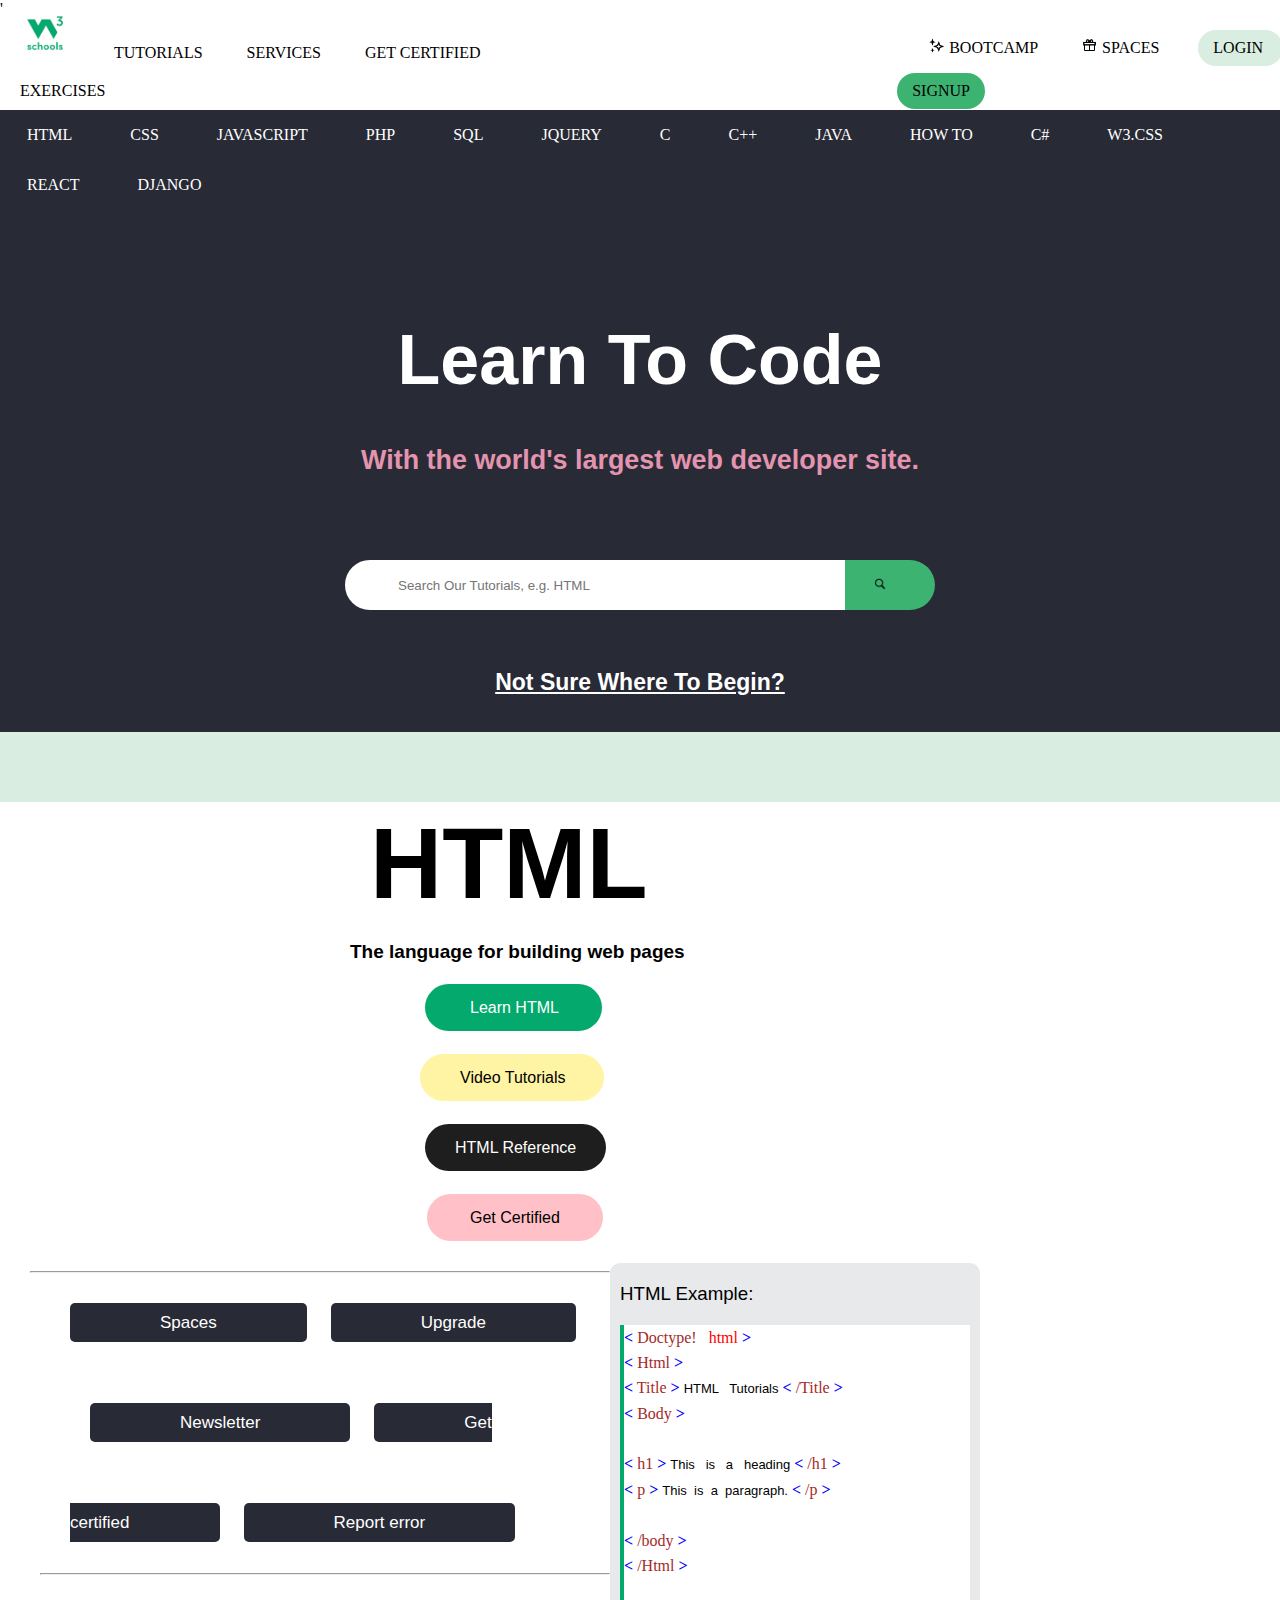
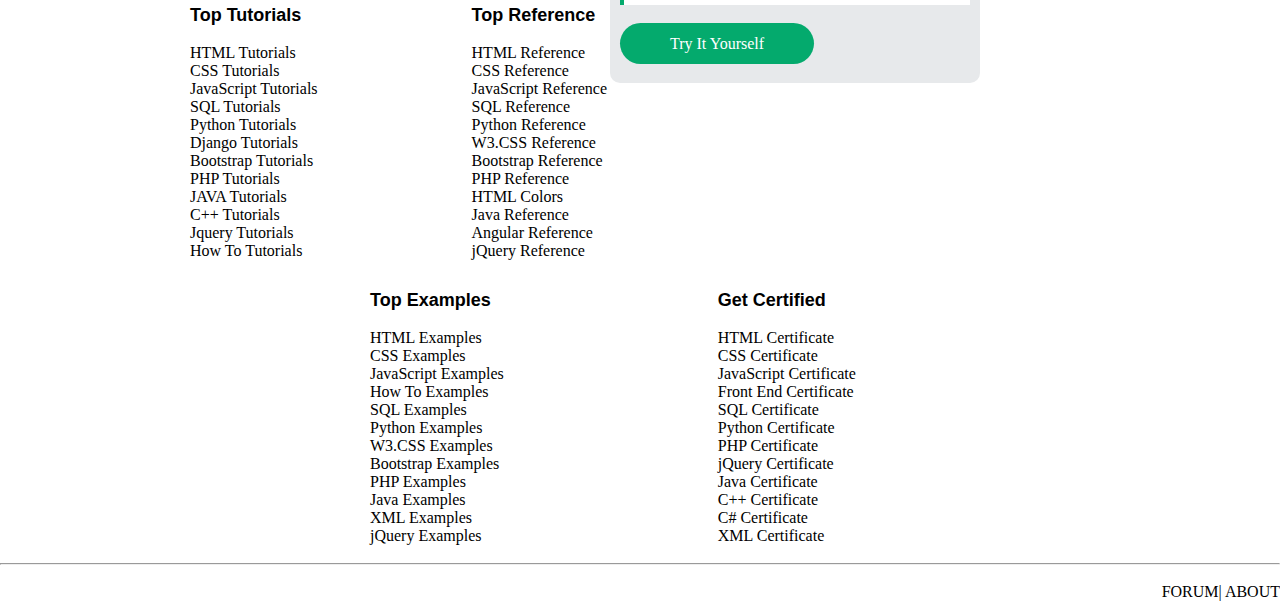
<file: index.html>
<!DOCTYPE html>
<html lang="en">
<head>
    <meta charset="UTF-8">
    <meta name="viewport" content="width=device-width, initial-scale=1.0">
    <title>w3 website</title>'
<link rel="stylesheet" href="./style.css">
</head>
<body>
    <div>
    <nav class="flexy secal">
        
        
        <ul>
            <li class="block"><a class="anchorstyle" href="a"><img src="./logo.png" height="50px" width="50px" style="margin-top:5px;"></a></li>
            <li class="block" class="leftnav"><a class="anchorstyle" href="a">TUTORIALS</a></li>
            <li class="block"class="leftnav"><a class="anchorstyle" href="a">SERVICES</a></li>
            <li class="block" class="leftnav"><a class="anchorstyle" href="a">GET CERTIFIED</a></li>
            <li class="block "class="leftnav"><a class="anchorstyle" href="a"> EXERCISES</a></li>        
            
        </ul>
        <div class="secul  ">
        <ul>
            <li class="block rightnav"><a class="anchorstyle" href="a"><img src="./sparkle.png" style="margin-right:5px; " width="15px" height="15px">BOOTCAMP</a></li>
            <li class="block rightnav"  ><a class="anchorstyle" href="a"><img src="./gift.png"style="margin-right:5px; width="15px" height="15px">SPACES</a></li>
            <li class="block rightnav" id="login" style="margin-bottom:5px"  ><a class="anchorstyle" href="a">LOGIN</a></li>
            <li class="block rightnav" id="signup" ><a class="anchorstyle" href="a">SIGNUP</a></li>
          
        </ul>
    </div>
           
       
    </nav>
   </div>
   <div>
   <div class="colorback">
    <ul>
        <li class="liblockline"><a  class="style" href="a">HTML</a></li>
        <li class="liblockline"><a  class="style" href="a">CSS</a></li>
        <li class="liblockline"><a  class="style" href="a">JAVASCRIPT</a></li>
        <li class="liblockline"><a  class="style" href="a">PHP</a></li>
        <li class="liblockline"><a  class="style" href="a">SQL</a></li>
        <li class="liblockline"><a  class="style" href="a">JQUERY</a></li>
        <li class="liblockline"><a  class="style" href="a">C</a></li>
        <li class="liblockline"><a  class="style" href="a">C++</a></li>
        <li class="liblockline"><a  class="style" href="a">JAVA</a></li>
        <li class="liblockline"><a  class="style" href="a">HOW TO</a></li>
        <li class="liblockline"><a  class="style" href="a">C#</a></li>
        <li class="liblockline"><a  class="style" href="a">W3.CSS</a></li>
        <li class="liblockline"><a  class="style" href="a">REACT</a></li>
        <li class="liblockline"><a  class="style" href="a">DJANGO</a></li>
    </ul>
   </div>
   <div class="colorback2">
    <div align="center" class="align">
   <p id="COT" style="font-size:70px ;padding-top:100px; " ><b>Learn To Code</b>
       <h3>With the world's largest web developer site.</h3>
       <input type="text" placeholder="Search Our Tutorials, e.g. HTML" style="width:500px; height:50px; padding-left:50px; border:solid white;" class="boxy"><button type="submit" class="butt"><img src="./icons8-search-50.png" width="12px" height="12px"></button><br>
       <a href="a" class="linkstyle" style=" padding-bottom: 10%;"><b>Not Sure Where To Begin?</b></a>
    </p>
   <!-- <p align="center"><b>With the world's largest web developer site.</b></p> -->
   </div>
   </div>
</div>
   <div>
         <div>
            <svg style="background-color:#D9EEE1; height:70px; width:100%;">
              <!-- <path d="m 0,0 l110, 0c35, 150,35,0 0,100z" fill="rgb(40, 42, 53);"></path> -->
            </svg> 
          </div>
       <div class="displaytogether">
        <h1 class="htmlsvg" style="font-size: 100px;">HTML</h1>
        <p class="htmlsvg" style="font-size:19px; margin:20px 0px 10px 350px;">The language for building web pages</p>
        <a class="svgbuttons learnhtmlb" href="a" style="margin-left:425px;">Learn HTML</a><br>
        <a class="svgbuttons videotutb" href="a" style="margin-left:420px;">Video Tutorials</a><br>
        <a class="svgbuttons htmlrefb" href="a" style="margin-left:425px;">HTML Reference</a><br>
        <a class="svgbuttons getcerb" href="a" style="margin-left:427px;">Get Certified</a>
       </div>
         <div class="displaytogether" style="float:right; background-color:#E7E9EB; margin-top:10px; margin-right:300px; padding:20px 10px 30px 10px;  box-shadow: 0 10px 15px 0 solid rgba(0, 0, 0, 0.91); border-radius: 10px;">
            <h3 style="font-family:'Source Sans Pro', sans-serif ; font-weight:400;">HTML Example:</h3>
              <div class="innerbox" style=" background-color:white; height:280px;">
                 <div style="height:290px; line-height:25px;">
                    <span class="arrowcolor"><</span>
                     <span class="elementcolor">Doctype! &nbsp;</span>
                     <span style="color:red">html</span>
                     <span class="arrowcolor">></span>
                     <br>
                     <span class="arrowcolor"><</span>
                     <span class="elementcolor">Html</span>
                     <span class="arrowcolor">></span>
                     <br>
                    <span class="arrowcolor"><</span>
                    <span class="elementcolor">Title</span>
                    <span class="arrowcolor">></span>
                    <span style="font-family:'Source Sans Pro', sans-serif ;font-size:13px;">HTML &nbsp; Tutorials</span>
                    <span class="arrowcolor"><</span>
                    <span class="elementcolor">/Title</span>
                    <span class="arrowcolor">></span>
                    <br>
                    <span class="arrowcolor"><</span>
                    <span class="elementcolor">Body</span>
                    <span class="arrowcolor">></span>
                    <br>
                    <br>
                    <span class="arrowcolor"><</span>
                    <span class="elementcolor">h1</span>
                    <span class="arrowcolor">></span>
                    <span style="font-family:'Source Sans Pro', sans-serif ; font-size:13px;">This &nbsp; is &nbsp; a &nbsp; heading</span>
                    <span class="arrowcolor"><</span>
                    <span class="elementcolor">/h1</span>
                    <span class="arrowcolor">></span>
                    <br>
                    <span class="arrowcolor"><</span>
                    <span class="elementcolor">p</span>
                    <span class="arrowcolor">></span>
                    <span style="font-family:'Source Sans Pro', sans-serif ;font-size:13px;">This&nbsp; is &nbsp;a &nbsp;paragraph.</span>
                    <span class="arrowcolor"><</span>
                    <span class="elementcolor">/p</span>
                    <span class="arrowcolor">></span>
                    <br>
                    <br>
                    <span class="arrowcolor"><</span>
                    <span class="elementcolor">/body</span>
                    <span class="arrowcolor">></span>
                    <br>
                    <span class="arrowcolor"><</span>
                    <span class="elementcolor">/Html</span>
                    <span class="arrowcolor">></span>
                </div>
               </div>
               <div style="margin-top:30px;">
                <a class="trybutton" href="a">Try It Yourself</a>
               </div>
         </div>
         <br>
         <br>
         <hr style="margin:0 30px 0 30px;">
         <div style="margin-left:70px;">
            <a class="footerabove">Spaces</a>
            <a class="footerabove" style="margin-left:20px;">Upgrade</a>
            <a class="footerabove" style="margin-left:20px;">Newsletter</a>
            <a class="footerabove" style="margin-left:20px;">Get certified</a>
            <a class="footerabove" style="margin-left:20px;">Report error</a>
         </div>
         <hr  style="margin:0 40px 0 40px;">
         <div>
            <div style="margin-left:190px;">
            <span class="mainfooter">
            <h5 style="font-size:18px; font-family:'Source Sans Pro', sans-serif ;">Top Tutorials</h5>
            <br>
            <a class="anch">HTML Tutorials</a><br>
            <a class="anch">CSS Tutorials</a><br>
            <a class="anch">JavaScript Tutorials</a><br>
            <a class="anch">SQL Tutorials</a> <br>
            <a class="anch">Python Tutorials</a><br>
            <a class="anch">Django Tutorials</a><br>
            <a class="anch">Bootstrap Tutorials</a><br>
            <a class="anch">PHP Tutorials</a><br>
            <a class="anch">JAVA Tutorials</a><br>
            <a class="anch">C++ Tutorials</a><br>
            <a class="anch">Jquery Tutorials</a><br>
            <a class="anch">How To Tutorials</a><br>
            </span>
            <span class="mainfooter" style="margin-left: 150px;">
                <h5 style="font-size:18px; font-family:'Source Sans Pro', sans-serif ;">Top Reference</h5>
                <br>
                <a class="anch">HTML Reference</a><br>
                <a class="anch">CSS Reference</a><br>
                <a class="anch">JavaScript Reference</a><br>
                <a class="anch">SQL Reference</a><br>
                <a class="anch">Python Reference</a><br>
                <a class="anch">W3.CSS Reference</a><br>
                <a class="anch">Bootstrap Reference</a><br>
                <a class="anch">PHP Reference</a><br>
                <a class="anch">HTML Colors</a><br>
                <a class="anch">Java Reference</a><br>
                <a class="anch">Angular Reference</a><br>
                <a class="anch">jQuery Reference</a>
            </span>
            <span class="mainfooter" style="margin-left: 180px;">
                <h5 style="font-size:18px; font-family:'Source Sans Pro', sans-serif ;">Top Examples</h5>
                <br>
                <a class="anch">HTML Examples</a><br>
                <a class="anch">CSS Examples</a><br>
                <a class="anch">JavaScript Examples</a><br>
                <a class="anch">How To Examples</a><br>
                <a class="anch">SQL Examples</a><br>
                <a class="anch">Python Examples</a><br>
                <a class="anch">W3.CSS Examples</a><br>
                <a class="anch">Bootstrap Examples</a><br>
                <a class="anch">PHP Examples</a><br>
                <a class="anch">Java Examples</a><br>
                <a class="anch">XML Examples</a><br>
                <a class="anch">jQuery Examples</a>
            </span>
            <span class="mainfooter"  style="margin-left: 210px;">
                <h5 style="font-size:18px; font-family:'Source Sans Pro', sans-serif ;">Get Certified</h5>
                <br>
                <a class="anch">HTML Certificate</a><br>
                <a class="anch">CSS Certificate</a><br>
                <a class="anch">JavaScript Certificate</a><br>
                <a class="anch">Front End Certificate</a><br>
                <a class="anch">SQL Certificate</a><br>
                <a class="anch">Python Certificate</a><br>
                <a class="anch">PHP Certificate</a><br>
                <a class="anch">jQuery Certificate</a><br>
                <a class="anch">Java Certificate</a><br>
                <a class="anch">C++ Certificate</a><br>
                <a class="anch">C# Certificate</a><br>
                <a class="anch">XML Certificate</a>
            </span>
            </div>
         </div>
         <br>
         <hr>
         <div style="float:right;">
            <br>
            <a href="a" style="text-decoration:none; color:inherit;">FORUM</a>|
            <a href="a" style="text-decoration:none; color:inherit">ABOUT</a>
         </div>
    </div>
</body>
</html>
</file>
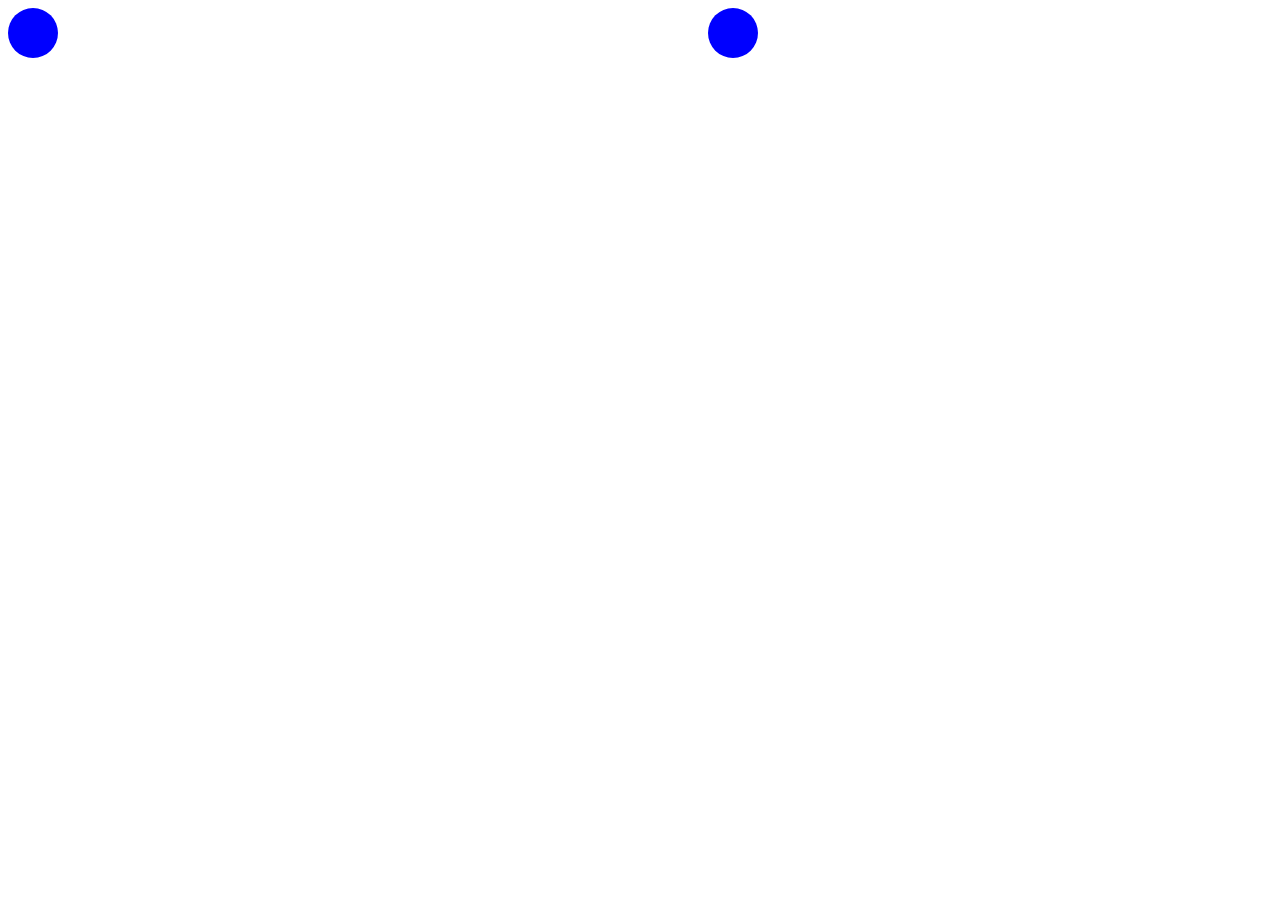
<file: threecircle.html>
<!DOCTYPE html>
<html lang="en">
<head>
    <meta charset="UTF-8">
    <meta name="viewport" content="width=device-width, initial-scale=1.0">
    <title>Document</title>
</head>
<style>
    #circle1{
        height:50px;
        width: 50px;
        border-radius:50px;
        background-color:blue;
    }
    /* .c1{
        display:flex;
        justify-content: left;
    }
    .c2{
        display:flex;
        justify-content:center;

    }
    .c3{
        display:flex;
        justify-content:right;
    } */
    .c{
        display:grid;
        grid-template-columns: repeat(4, 700px);
        
        
    }
 
</style>
<body>
    <div>
    <span class="c">
         <div id="circle1"></div>
         
    <span class="c">
        <div id="circle1"></div>
        
    <span class="c">
        <div id="circle1"></div>
        
    </div>
</body>
</html>
</file>
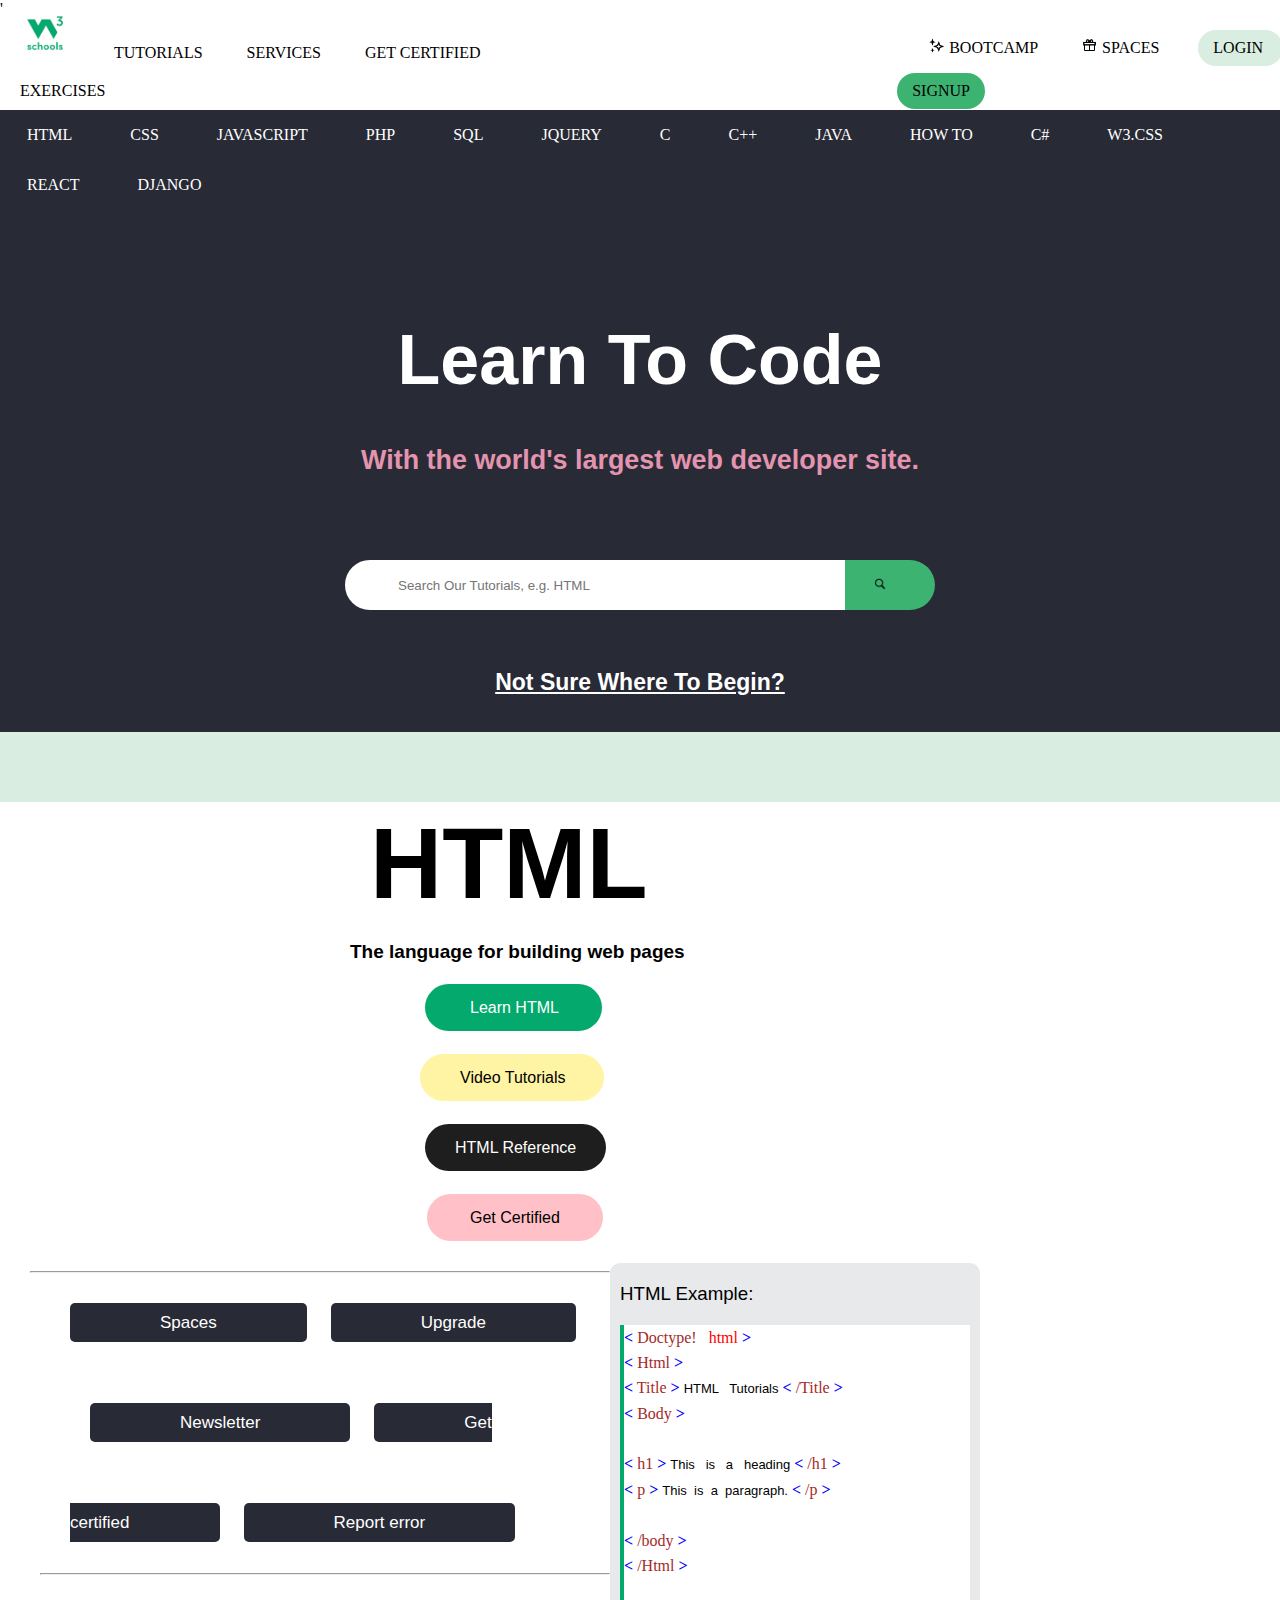
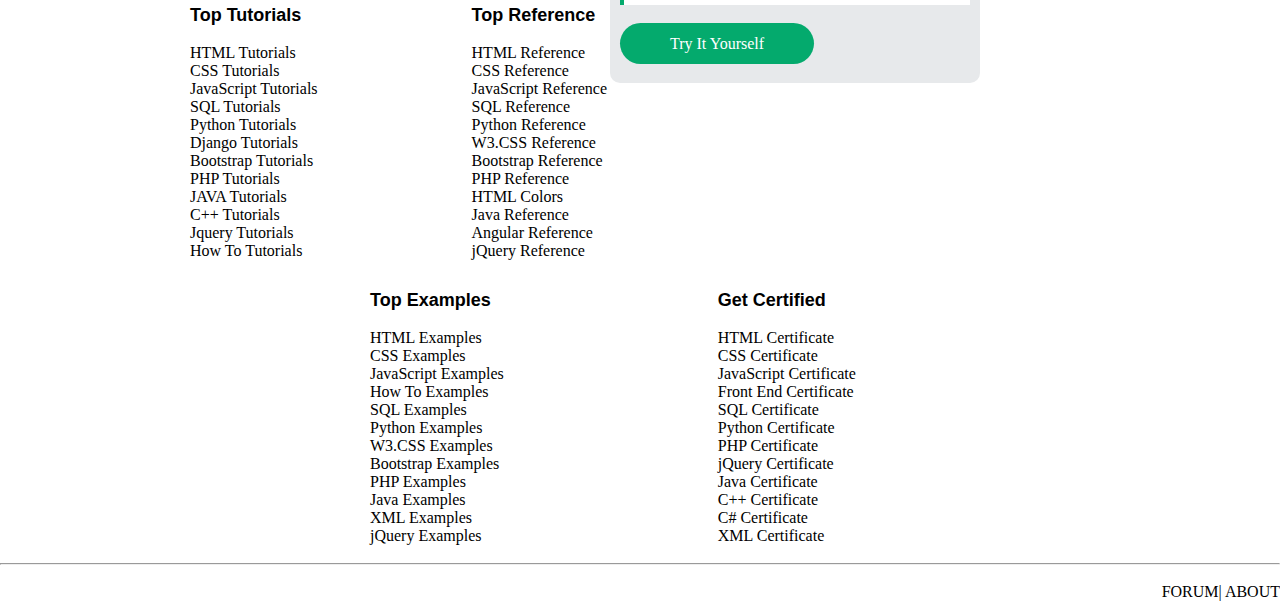
<file: W3.html>
<!DOCTYPE html>
<html lang="en">
<head>
    <meta charset="UTF-8">
    <meta name="viewport" content="width=device-width, initial-scale=1.0">
    <title>w3 website</title>'
<link rel="stylesheet" href="./W3.css">
</head>
<body>
    <div>
    <nav class="flexy secal">
        
        
        <ul>
            <li class="block"><a class="anchorstyle" href="a"><img src="./logo.png" height="50px" width="50px" style="margin-top:5px;"></a></li>
            <li class="block" class="leftnav"><a class="anchorstyle" href="a">TUTORIALS</a></li>
            <li class="block"class="leftnav"><a class="anchorstyle" href="a">SERVICES</a></li>
            <li class="block" class="leftnav"><a class="anchorstyle" href="a">GET CERTIFIED</a></li>
            <li class="block "class="leftnav"><a class="anchorstyle" href="a"> EXERCISES</a></li>        
            
        </ul>
        <div class="secul  ">
        <ul>
            <li class="block rightnav"><a class="anchorstyle" href="a"><img src="./sparkle.png" style="margin-right:5px; " width="15px" height="15px">BOOTCAMP</a></li>
            <li class="block rightnav"  ><a class="anchorstyle" href="a"><img src="./gift.png"style="margin-right:5px; width="15px" height="15px">SPACES</a></li>
            <li class="block rightnav" id="login" style="margin-bottom:5px"  ><a class="anchorstyle" href="a">LOGIN</a></li>
            <li class="block rightnav" id="signup" ><a class="anchorstyle" href="a">SIGNUP</a></li>
          
        </ul>
    </div>
           
       
    </nav>
   </div>
   <div>
   <div class="colorback">
    <ul>
        <li class="liblockline"><a  class="style" href="a">HTML</a></li>
        <li class="liblockline"><a  class="style" href="a">CSS</a></li>
        <li class="liblockline"><a  class="style" href="a">JAVASCRIPT</a></li>
        <li class="liblockline"><a  class="style" href="a">PHP</a></li>
        <li class="liblockline"><a  class="style" href="a">SQL</a></li>
        <li class="liblockline"><a  class="style" href="a">JQUERY</a></li>
        <li class="liblockline"><a  class="style" href="a">C</a></li>
        <li class="liblockline"><a  class="style" href="a">C++</a></li>
        <li class="liblockline"><a  class="style" href="a">JAVA</a></li>
        <li class="liblockline"><a  class="style" href="a">HOW TO</a></li>
        <li class="liblockline"><a  class="style" href="a">C#</a></li>
        <li class="liblockline"><a  class="style" href="a">W3.CSS</a></li>
        <li class="liblockline"><a  class="style" href="a">REACT</a></li>
        <li class="liblockline"><a  class="style" href="a">DJANGO</a></li>
    </ul>
   </div>
   <div class="colorback2">
    <div align="center" class="align">
   <p id="COT" style="font-size:70px ;padding-top:100px; " ><b>Learn To Code</b>
       <h3>With the world's largest web developer site.</h3>
       <input type="text" placeholder="Search Our Tutorials, e.g. HTML" style="width:500px; height:50px; padding-left:50px; border:solid white;" class="boxy"><button type="submit" class="butt"><img src="./icons8-search-50.png" width="12px" height="12px"></button><br>
       <a href="a" class="linkstyle" style=" padding-bottom: 10%;"><b>Not Sure Where To Begin?</b></a>
    </p>
   <!-- <p align="center"><b>With the world's largest web developer site.</b></p> -->
   </div>
   </div>
</div>
   <div>
         <div>
            <svg style="background-color:#D9EEE1; height:70px; width:100%;">
              <!-- <path d="m 0,0 l110, 0c35, 150,35,0 0,100z" fill="rgb(40, 42, 53);"></path> -->
            </svg> 
          </div>
       <div class="displaytogether">
        <h1 class="htmlsvg" style="font-size: 100px;">HTML</h1>
        <p class="htmlsvg" style="font-size:19px; margin:20px 0px 10px 350px;">The language for building web pages</p>
        <a class="svgbuttons learnhtmlb" href="a" style="margin-left:425px;">Learn HTML</a><br>
        <a class="svgbuttons videotutb" href="a" style="margin-left:420px;">Video Tutorials</a><br>
        <a class="svgbuttons htmlrefb" href="a" style="margin-left:425px;">HTML Reference</a><br>
        <a class="svgbuttons getcerb" href="a" style="margin-left:427px;">Get Certified</a>
       </div>
         <div class="displaytogether" style="float:right; background-color:#E7E9EB; margin-top:10px; margin-right:300px; padding:20px 10px 30px 10px;  box-shadow: 0 10px 15px 0 solid rgba(0, 0, 0, 0.91); border-radius: 10px;">
            <h3 style="font-family:'Source Sans Pro', sans-serif ; font-weight:400;">HTML Example:</h3>
              <div class="innerbox" style=" background-color:white; height:280px;">
                 <div style="height:290px; line-height:25px;">
                    <span class="arrowcolor"><</span>
                     <span class="elementcolor">Doctype! &nbsp;</span>
                     <span style="color:red">html</span>
                     <span class="arrowcolor">></span>
                     <br>
                     <span class="arrowcolor"><</span>
                     <span class="elementcolor">Html</span>
                     <span class="arrowcolor">></span>
                     <br>
                    <span class="arrowcolor"><</span>
                    <span class="elementcolor">Title</span>
                    <span class="arrowcolor">></span>
                    <span style="font-family:'Source Sans Pro', sans-serif ;font-size:13px;">HTML &nbsp; Tutorials</span>
                    <span class="arrowcolor"><</span>
                    <span class="elementcolor">/Title</span>
                    <span class="arrowcolor">></span>
                    <br>
                    <span class="arrowcolor"><</span>
                    <span class="elementcolor">Body</span>
                    <span class="arrowcolor">></span>
                    <br>
                    <br>
                    <span class="arrowcolor"><</span>
                    <span class="elementcolor">h1</span>
                    <span class="arrowcolor">></span>
                    <span style="font-family:'Source Sans Pro', sans-serif ; font-size:13px;">This &nbsp; is &nbsp; a &nbsp; heading</span>
                    <span class="arrowcolor"><</span>
                    <span class="elementcolor">/h1</span>
                    <span class="arrowcolor">></span>
                    <br>
                    <span class="arrowcolor"><</span>
                    <span class="elementcolor">p</span>
                    <span class="arrowcolor">></span>
                    <span style="font-family:'Source Sans Pro', sans-serif ;font-size:13px;">This&nbsp; is &nbsp;a &nbsp;paragraph.</span>
                    <span class="arrowcolor"><</span>
                    <span class="elementcolor">/p</span>
                    <span class="arrowcolor">></span>
                    <br>
                    <br>
                    <span class="arrowcolor"><</span>
                    <span class="elementcolor">/body</span>
                    <span class="arrowcolor">></span>
                    <br>
                    <span class="arrowcolor"><</span>
                    <span class="elementcolor">/Html</span>
                    <span class="arrowcolor">></span>
                </div>
               </div>
               <div style="margin-top:30px;">
                <a class="trybutton" href="a">Try It Yourself</a>
               </div>
         </div>
         <br>
         <br>
         <hr style="margin:0 30px 0 30px;">
         <div style="margin-left:70px;">
            <a class="footerabove">Spaces</a>
            <a class="footerabove" style="margin-left:20px;">Upgrade</a>
            <a class="footerabove" style="margin-left:20px;">Newsletter</a>
            <a class="footerabove" style="margin-left:20px;">Get certified</a>
            <a class="footerabove" style="margin-left:20px;">Report error</a>
         </div>
         <hr  style="margin:0 40px 0 40px;">
         <div>
            <div style="margin-left:190px;">
            <span class="mainfooter">
            <h5 style="font-size:18px; font-family:'Source Sans Pro', sans-serif ;">Top Tutorials</h5>
            <br>
            <a class="anch">HTML Tutorials</a><br>
            <a class="anch">CSS Tutorials</a><br>
            <a class="anch">JavaScript Tutorials</a><br>
            <a class="anch">SQL Tutorials</a> <br>
            <a class="anch">Python Tutorials</a><br>
            <a class="anch">Django Tutorials</a><br>
            <a class="anch">Bootstrap Tutorials</a><br>
            <a class="anch">PHP Tutorials</a><br>
            <a class="anch">JAVA Tutorials</a><br>
            <a class="anch">C++ Tutorials</a><br>
            <a class="anch">Jquery Tutorials</a><br>
            <a class="anch">How To Tutorials</a><br>
            </span>
            <span class="mainfooter" style="margin-left: 150px;">
                <h5 style="font-size:18px; font-family:'Source Sans Pro', sans-serif ;">Top Reference</h5>
                <br>
                <a class="anch">HTML Reference</a><br>
                <a class="anch">CSS Reference</a><br>
                <a class="anch">JavaScript Reference</a><br>
                <a class="anch">SQL Reference</a><br>
                <a class="anch">Python Reference</a><br>
                <a class="anch">W3.CSS Reference</a><br>
                <a class="anch">Bootstrap Reference</a><br>
                <a class="anch">PHP Reference</a><br>
                <a class="anch">HTML Colors</a><br>
                <a class="anch">Java Reference</a><br>
                <a class="anch">Angular Reference</a><br>
                <a class="anch">jQuery Reference</a>
            </span>
            <span class="mainfooter" style="margin-left: 180px;">
                <h5 style="font-size:18px; font-family:'Source Sans Pro', sans-serif ;">Top Examples</h5>
                <br>
                <a class="anch">HTML Examples</a><br>
                <a class="anch">CSS Examples</a><br>
                <a class="anch">JavaScript Examples</a><br>
                <a class="anch">How To Examples</a><br>
                <a class="anch">SQL Examples</a><br>
                <a class="anch">Python Examples</a><br>
                <a class="anch">W3.CSS Examples</a><br>
                <a class="anch">Bootstrap Examples</a><br>
                <a class="anch">PHP Examples</a><br>
                <a class="anch">Java Examples</a><br>
                <a class="anch">XML Examples</a><br>
                <a class="anch">jQuery Examples</a>
            </span>
            <span class="mainfooter"  style="margin-left: 210px;">
                <h5 style="font-size:18px; font-family:'Source Sans Pro', sans-serif ;">Get Certified</h5>
                <br>
                <a class="anch">HTML Certificate</a><br>
                <a class="anch">CSS Certificate</a><br>
                <a class="anch">JavaScript Certificate</a><br>
                <a class="anch">Front End Certificate</a><br>
                <a class="anch">SQL Certificate</a><br>
                <a class="anch">Python Certificate</a><br>
                <a class="anch">PHP Certificate</a><br>
                <a class="anch">jQuery Certificate</a><br>
                <a class="anch">Java Certificate</a><br>
                <a class="anch">C++ Certificate</a><br>
                <a class="anch">C# Certificate</a><br>
                <a class="anch">XML Certificate</a>
            </span>
            </div>
         </div>
         <br>
         <hr>
         <div style="float:right;">
            <br>
            <a href="a" style="text-decoration:none; color:inherit;">FORUM</a>|
            <a href="a" style="text-decoration:none; color:inherit">ABOUT</a>
         </div>
    </div>
</body>
</html>
</file>
<file: style.css>
*{
    padding: 0px;
    margin: 0px;
    box-sizing: border-box;
}



/* this is for left nav */
.flexy{
    display: flex;
    /* position:fixed; */
    
}
.secal{
margin-top: -25px;
}
.anchorstyle{
    color:rgb(0, 0, 0);
    list-style: none;
    text-decoration:none;
   
    
    }
.block{
        display:inline-block;
        margin:0 15px;
        padding:10px 5px 10px 5px;
}


.block:hover{
    background-color:mediumseagreen;
   color: aliceblue;
    /* margin: 10px 10px; */
}


 .leftnav{
     float:left;
     margin-bottom:25px;
    }
/* left nav ends here */








/*this is for right nav*/
.secul{
    margin-left: 400px;
    margin-top: 30px;
    line-height:30px;
    }

#signup{
border-radius: 100px;
background-color: mediumseagreen;
text-align: center;
padding-top:3px;
padding-bottom:3px;
padding-right:15px;
padding-left:15px;
cursor:pointer;
margin-left:-12px;
}
#signup:hover{
    background-color: rgb(30, 176, 95);
}


#login{
border-radius: 100px;
background-color: #D9EEE1;
text-align: center;
padding-top:3px;
padding-bottom: 3px;
padding-right:20px;
padding-left:15px;
cursor:pointer;
margin-right:-10px;
}
#login:hover{
    background-color:rgb(30, 176, 95);
}

/*right nav ends here*/






/* this is for lower nav */
.colorback{
background:#282A35;
line-height: 50px;
}

.style{
color:white;
list-style: none;
text-decoration:none;

}
.liblockline:hover{
background: black;
}

.liblockline{
display:inline-block;
margin:0 27px;
}
/* lower nav ends here */






/* this is for second section after navigation */
.colorback2{
    background:#282A35;
    line-height:100px;
    
}

#COT{
    color:white;
    font-family:'Source Sans Pro', sans-serif;
}
.align{
    color:rgb(227, 148, 174);
    font-size:23px;
    font-family:'Source Sans Pro', sans-serif;
}

.linkstyle{
    color:white;
    font-size:23px;
}
.boxy{
    border-top-left-radius: 25px;
    border-top-right-radius:0 ;
    border-bottom-left-radius: 25px;
    border-bottom-right-radius: 0;
    margin-right:100px;
}

.butt{
    margin-left:-100px;
    width:90px;
    height:50px;
    border:none;
    border-radius:0 25px 25px 0;
    background-color:mediumseagreen;
    cursor:pointer;
    margin-top:50px;
    padding-right:20px;
    cursor:pointer;
}

.butt:hover{
    background-color: #038a59;
}


/* this is the end of second section after navigation */



/* svg 2nd div section starts here */
.htmlsvg{
   
    font-family:'Source Sans Pro', sans-serif ;
    margin-left:370px;
    font-weight:700;
}

.svgbuttons{
    line-height:70px;
    text-decoration:none;
    font-weight: 400;
    font-family:'Source Sans Pro', sans-serif ;
    }

.learnhtmlb{
    border-radius: 100px;
    background-color: #04AA6D;
    padding-top: 15px;
    padding-bottom: 15px;
    padding-right:43px;
    padding-left:45px;
    color:white;
}
.learnhtmlb:hover{
    background-color: rgb(39, 184, 104);
}

.videotutb{
    border-radius:100px;
    background-color:#FFF4A3;
    padding-top: 15px;
    padding-bottom: 15px;
    padding-right:38px;
    padding-left:40px;
    color:black;
}
.videotutb:hover{
    background-color:#fdee7d ;
}

.htmlrefb{
    border-radius: 100px;
    background-color:rgba(0, 0, 0, 0.881) ;
    padding-top: 15px;
    padding-bottom: 15px;
    padding-right:30px;
    padding-left:30px;
    color:white;
}
.htmlrefb:hover{
    background-color: rgba(0, 0, 0, 0.989) ;;
}

.getcerb{
    border-radius:100px;
    background-color:#FFC0C7;
    padding-top: 15px;
    padding-bottom: 15px;
    padding-right:43px;
    padding-left:43px;
    color:black; 
}
.getcerb:hover{
    background-color: #ffa8b2;
}

.displaytogether{
    display:inline-block;
    /* padding:10px; */
    /* background-color: grey; */
}
.innerbox{
    width:350px;
    margin-top:20px;
    border-left:4px solid #04AA6D;
}

.arrowcolor{
    color:blue;
    font-weight:800;
}

.elementcolor{
    color:brown;
}

.trybutton{
    border-radius: 100px;
    background-color: #04AA6D;
    text-decoration: none;
    color:white;
    padding:12px 50px 12px 50px;
    cursor:pointer;

}
.trybutton:hover{
   background-color:#038a59 ; 
}

.footerabove{
    text-align:center;
    background-color: #282A35;
    padding:10px 90px 10px 90px;
    line-height:100px;
    color:white;
    font-weight:400;
    display:inline;
    border-radius:5px;
    font-size:17px;
    cursor:pointer;
    font-family:'Source Sans Pro', sans-serif ;
}
/* style="margin-top:30px" */
.mainfooter{
    display:inline-block;
    margin-top:30px;
    /* margin-left:150px; */
}
.footerabove:hover{
    background:mediumseagreen;
}

.anch:hover{
    color:#04AA6D;
    text-decoration:underline;
    cursor:pointer;
}
</file>
